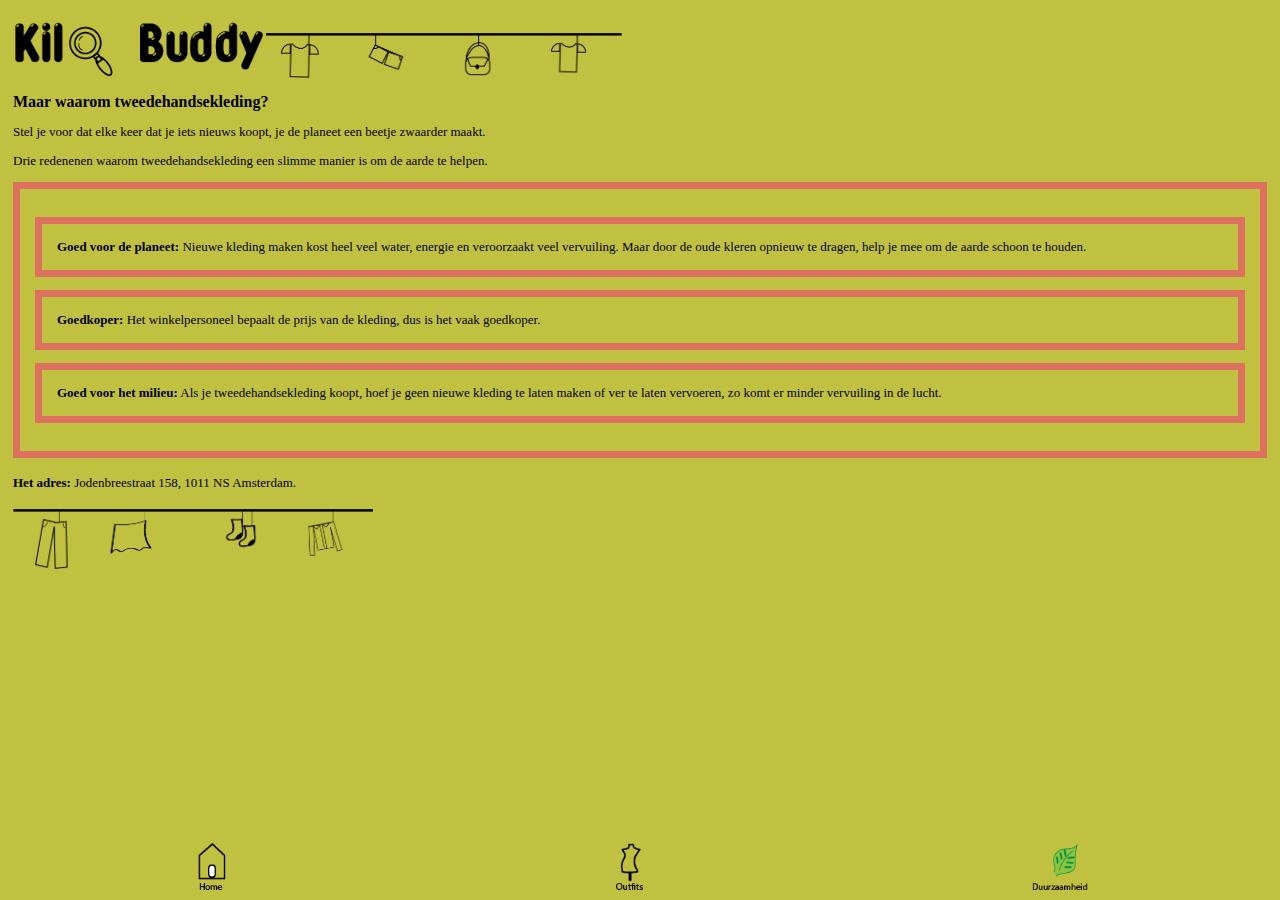
<file: duurzaamheid.html>
<!DOCTYPE html>
<html lang="nl">
<head>
    <title>Kilo store</title>
    <link rel="icon" type="images/icon" href="images/favicoon.png">
    <meta charset="UTF-8">
    <meta name="viewport" content="width=device-width, initial-scale=1.0">
    <link href="style.css" rel="stylesheet">
</head>
<body class="duurzaamheid">
    <header>
        <img src="images/logo.png" alt="logo" width="250">
        <img class="waslijn" src="images/waslijn1.png" alt="tekening van een waslijn met kleding eraan" height="45"> 
        <h1>
            Maar waarom tweedehandsekleding?
        </h1> 
    </header>
<main>
    <h2>Stel je voor dat elke keer dat je iets nieuws koopt, je de planeet een beetje zwaarder maakt.
    </h2>
    <h3>
        Drie redenenen waarom tweedehandsekleding een slimme manier is om de aarde te helpen. 
    </h3>
    <section>
        <p><strong>Goed voor de planeet:</strong> Nieuwe kleding maken kost heel veel water, energie en veroorzaakt veel vervuiling.
        Maar door de oude kleren opnieuw te dragen, help je mee om de aarde schoon te houden.</p>
        <p><strong>Goedkoper:</strong> Het winkelpersoneel bepaalt de prijs van de kleding, dus is het vaak goedkoper.</p>
        <p><strong>Goed voor het milieu:</strong> Als je tweedehandsekleding koopt, hoef je geen nieuwe kleding te laten
        maken of ver te laten vervoeren, zo komt er minder vervuiling in de lucht.</p> 
    </section> 
    <h4>
        <strong>Het adres:</strong> Jodenbreestraat 158, 1011 NS Amsterdam. 
    </h4>
        <img class="waslijn" src="images/waslijn2.png" alt="tekening van een waslijn met kleding eraan" height="60">            
</main>
<footer>
    <nav>
        <a href="index.html"> 
        <img src="images/home-nav.png" alt="knopje home op de navigatie balk" height="50"></a>
        <a href="outfits.html">
        <img src="images/outfit-nav.png" alt="knopje outfit op de navigatie balk" height="50"></a>
        <a href="duurzaamheid.html">
        <img src="images/duurzaam-nav.png" alt="knopje duurzaamheid op de navigatie balk" height="50"></a>
    </nav>
</footer>
</body>
</html>
</file>
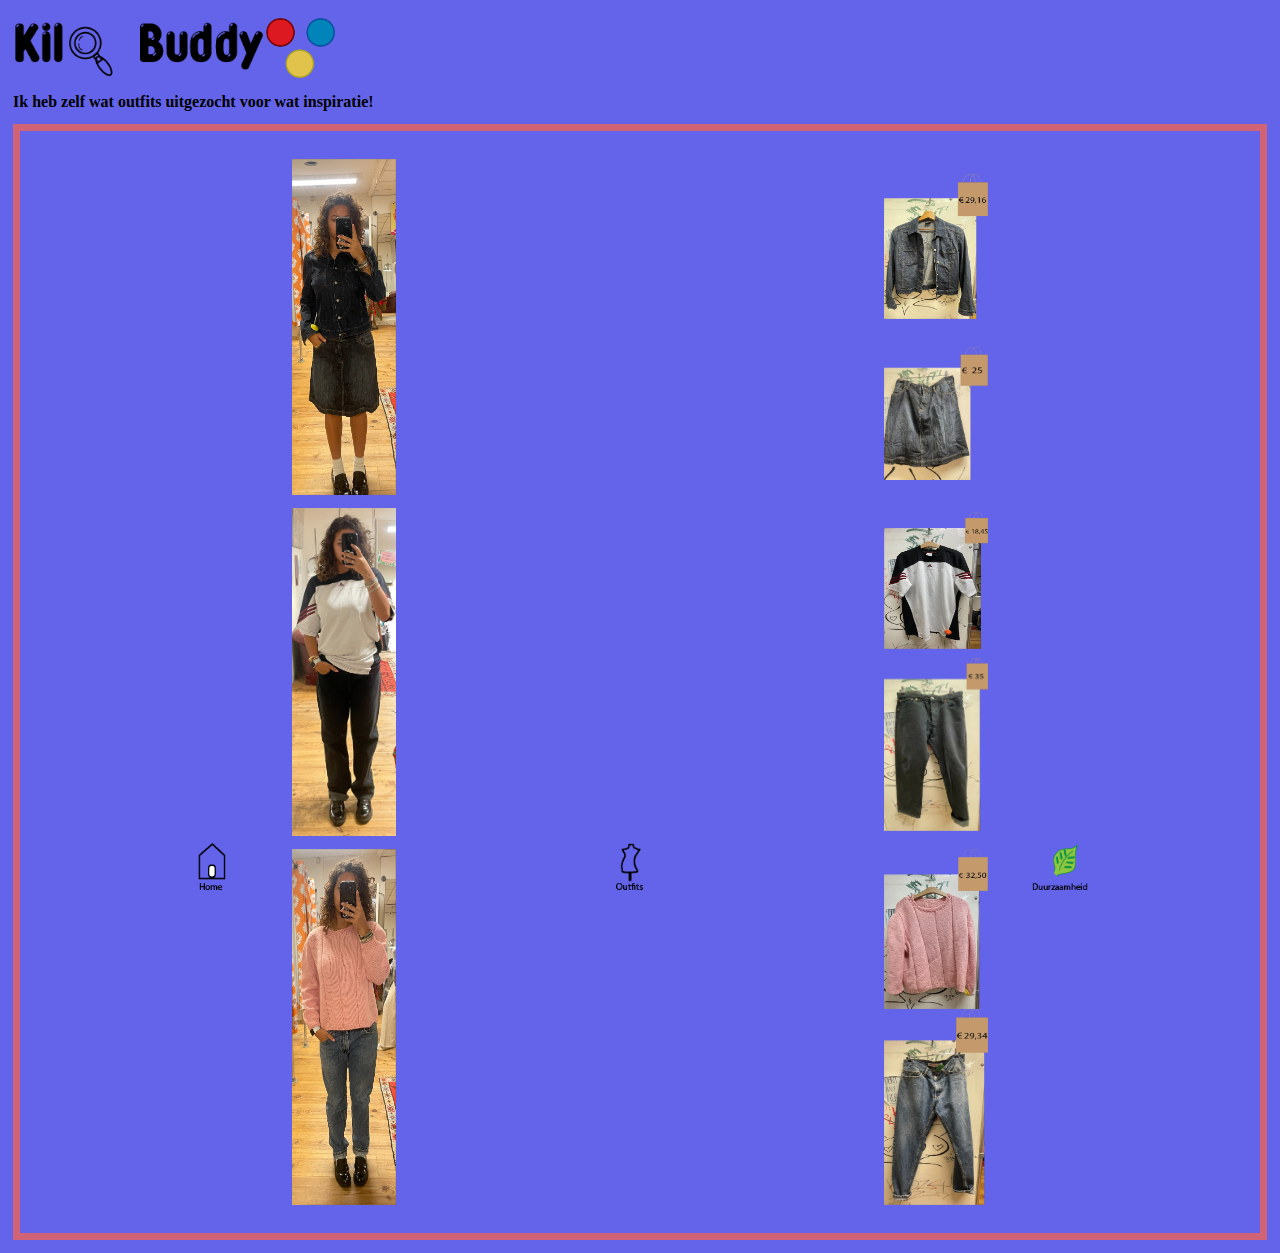
<file: outfits.html>
<!DOCTYPE html>
<html lang="nl">
<head>
    <title>Kilo store</title>
    <link rel="icon" type="images/icon" href="images/favicoon.png">
    <meta charset="UTF-8">
    <meta name="viewport" content="width=device-width, initial-scale=1.0">
    <link href="style.css" rel="stylesheet">
</head>
<body class="outfits">
    <header>
        <img src="images/logo.png" alt="logo" width="250">
        <img class="buttons" src="images/buttons.png" alt="drie verschillende kleuren buttons, rood, geel en blauw" height="60">
            <h1>
                Ik heb zelf wat outfits uitgezocht voor wat inspiratie!
            </h1> 
    </header>
    <main>
        <section>
            <div>
                <img src="images/denim-set.jpg" alt="foto van een denim jasje boven op een denim rok">
                <div>  
                    <img src="images/jasje-prijs_1.png" alt="foto van een denim jasje">
                    <img src="images/rokje-prijs.png" alt="foto van een denim rokje">
                </div> 
            </div>
            <div>
                <img src="images/zwarte-broek.jpg" alt="foto van een zwarte broek met een adidas sport t-shirt">
                <div>
                    <img src="images/adidas-prijs.png" alt="foto van een adidas shirt">
                    <img src="images/zwarte-prijs.png" alt="foto van een zwarte lange broek">
                </div>
            </div>
            <div>
                <img src="images/roze-trui.jpg" alt="foto van een blauwe denim broek met een roze trui">
                <div>
                    <img src="images/trui-prijs_1.png" alt="foto van een roze trui">
                    <img src="images/denim-prijs.png" alt="foto van een blauwe broek">
                </div>
            </div>
        </section>
    </main>
    <footer>
        <nav>
            <a href="index.html"> 
                <img src="images/home-nav.png" alt="knopje home op de navigatie balk" height="50"></a>
                <a href="outfits.html">
                <img src="images/outfit-nav.png" alt="knopje outfit op de navigatie balk" height="50"></a>
                <a href="duurzaamheid.html">
                <img src="images/duurzaam-nav.png" alt="knopje duurzaamheid op de navigatie balk" height="50"></a>
        </nav>
    </footer>
    </body>
    </html>
</file>
<file: style.css>
body {
    margin: 0;
    background-color: #ed9688
}

body, h1 {
    font-size: medium;
}

h3 {
    font-size: small;
    font-weight: normal;
}

h4 {
    font-size: small;
    font-weight: normal;
}
main, header {
    margin: 1em;
}

body, h2 {
    font-size: small;
    font-weight: normal;
}

footer {
    position: fixed;
    bottom: 0;
    width: 100vw;
    padding: 3px;
}

footer nav {
    display: flex;
    justify-content: space-around;
}

.iconen {
    animation-name: zoomIn;
    animation-duration: 12s;
    animation-iteration-count: infinite;
}

header div {
    display: flex;
    justify-items: flex-end;
}

/*bounce animatie*/
@keyframes zoomIn {
    from {
        transform: scale(0);
    }
    to {
        transform: scale(1);
    }
}

.waslijn {
    animation-name: slideIn;
    animation-duration: 10s;
    animation-direction: alternate;
    animation-iteration-count: infinite;
}

/*slideIn animatie*/
@keyframes slideIn {
    from {
        transform: translateX(-100%);
    }
    to {
        transform: translateX(0);
    }
}

section, p {
    padding: 15px;
    border: 7px solid rgba(225, 98, 98, 0.864);
}

.outfits div {
    display: flex;
    justify-content: space-around;
}

.outfits section>div {
    margin: 1em;
}

.outfits div div {
    display: flex;
    flex-direction: column;
}

.outfits div img {
    width: 8em;
}

.outfits {
    background-color: rgb(100, 100, 234);
}

.duurzaamheid div {
    display: flex;
    justify-content: flex-end;
}

.duurzaamheid div {
    display: flex;
    flex-direction: column;
}

.duurzaamheid {
    background-color: rgb(193, 193, 65);
}

main h3 {
    display: flex;
    justify-content: space-between;
}

header div {
   display: flex;
   gap: 12px; /* ruimte tussen foto's */
}

.buttons {
    animation-name: rotate;
    animation-duration: 12s;
    animation-iteration-count: infinite;
}

/*rotate animatie*/
@keyframes rotate {
    from {
        transform: rotate(0deg);
    }
    to {
        transform: rotate(360deg);
    }
    
}
</file>
